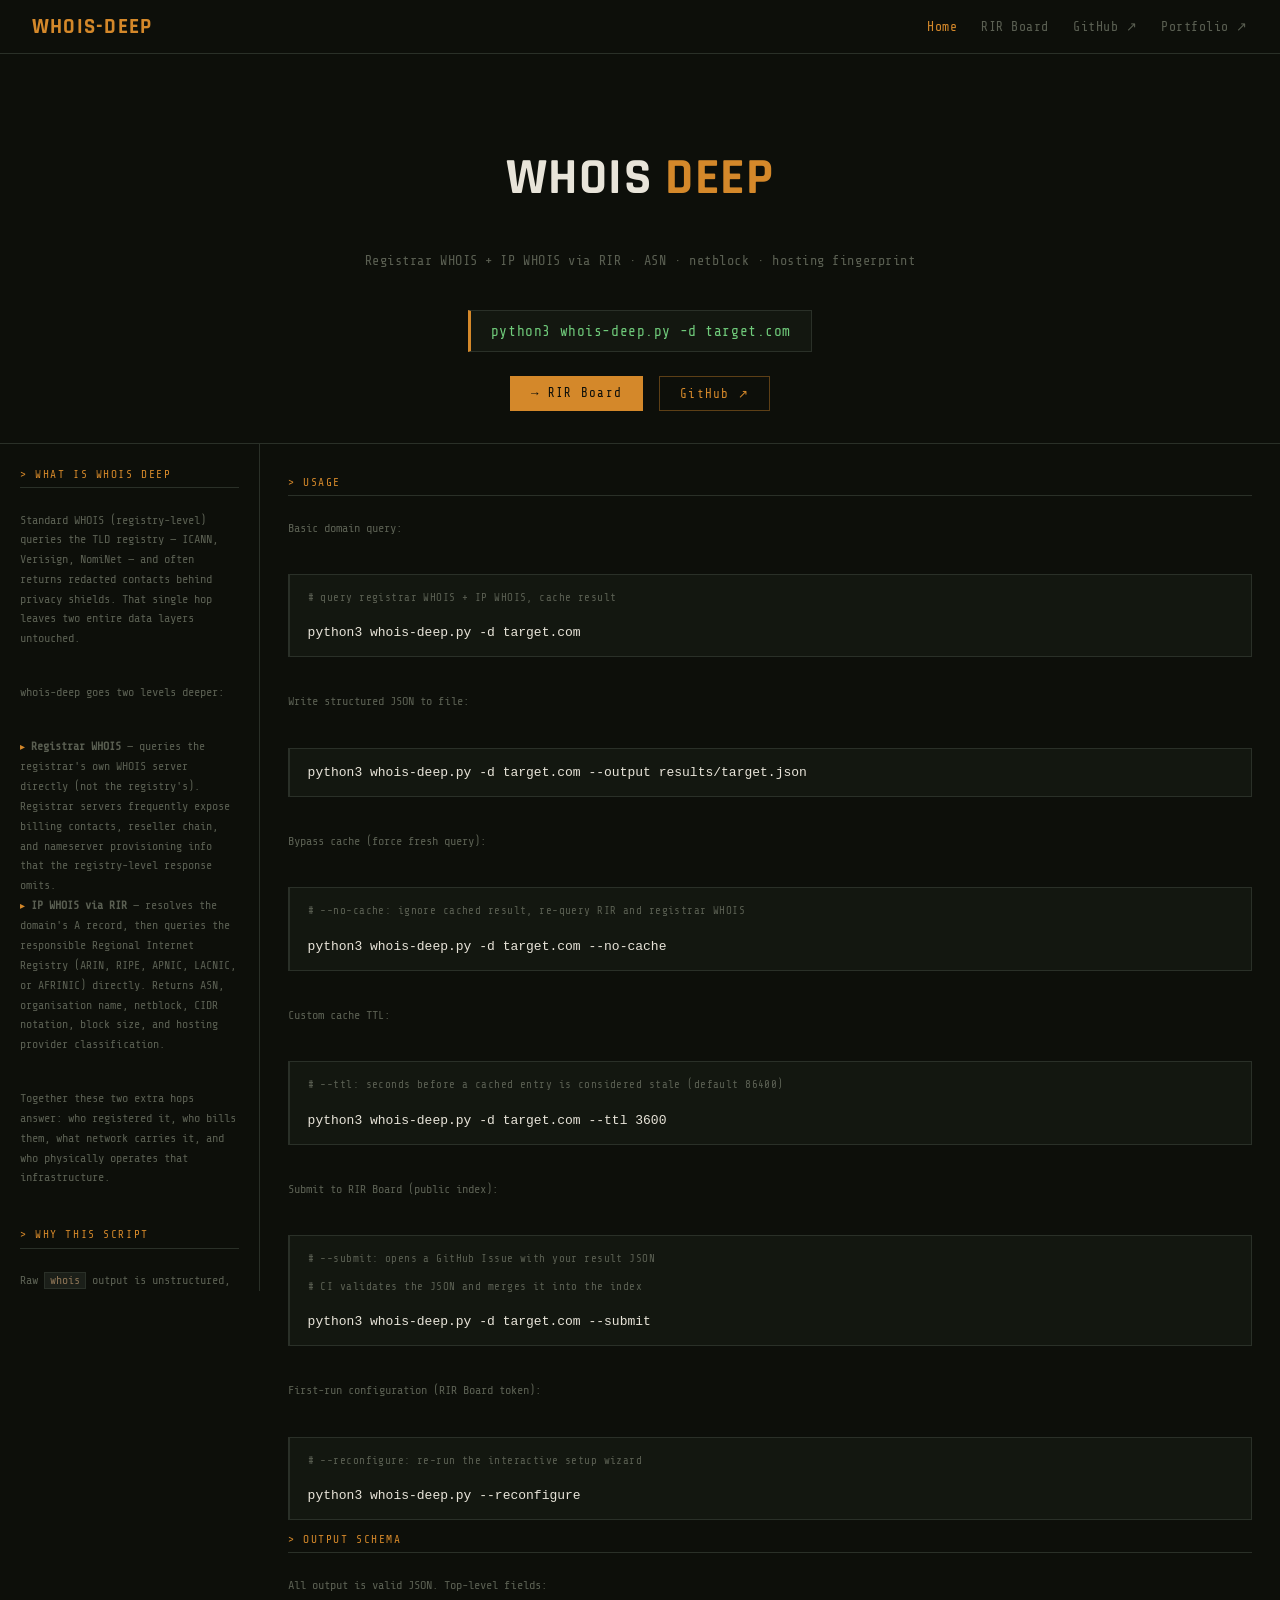
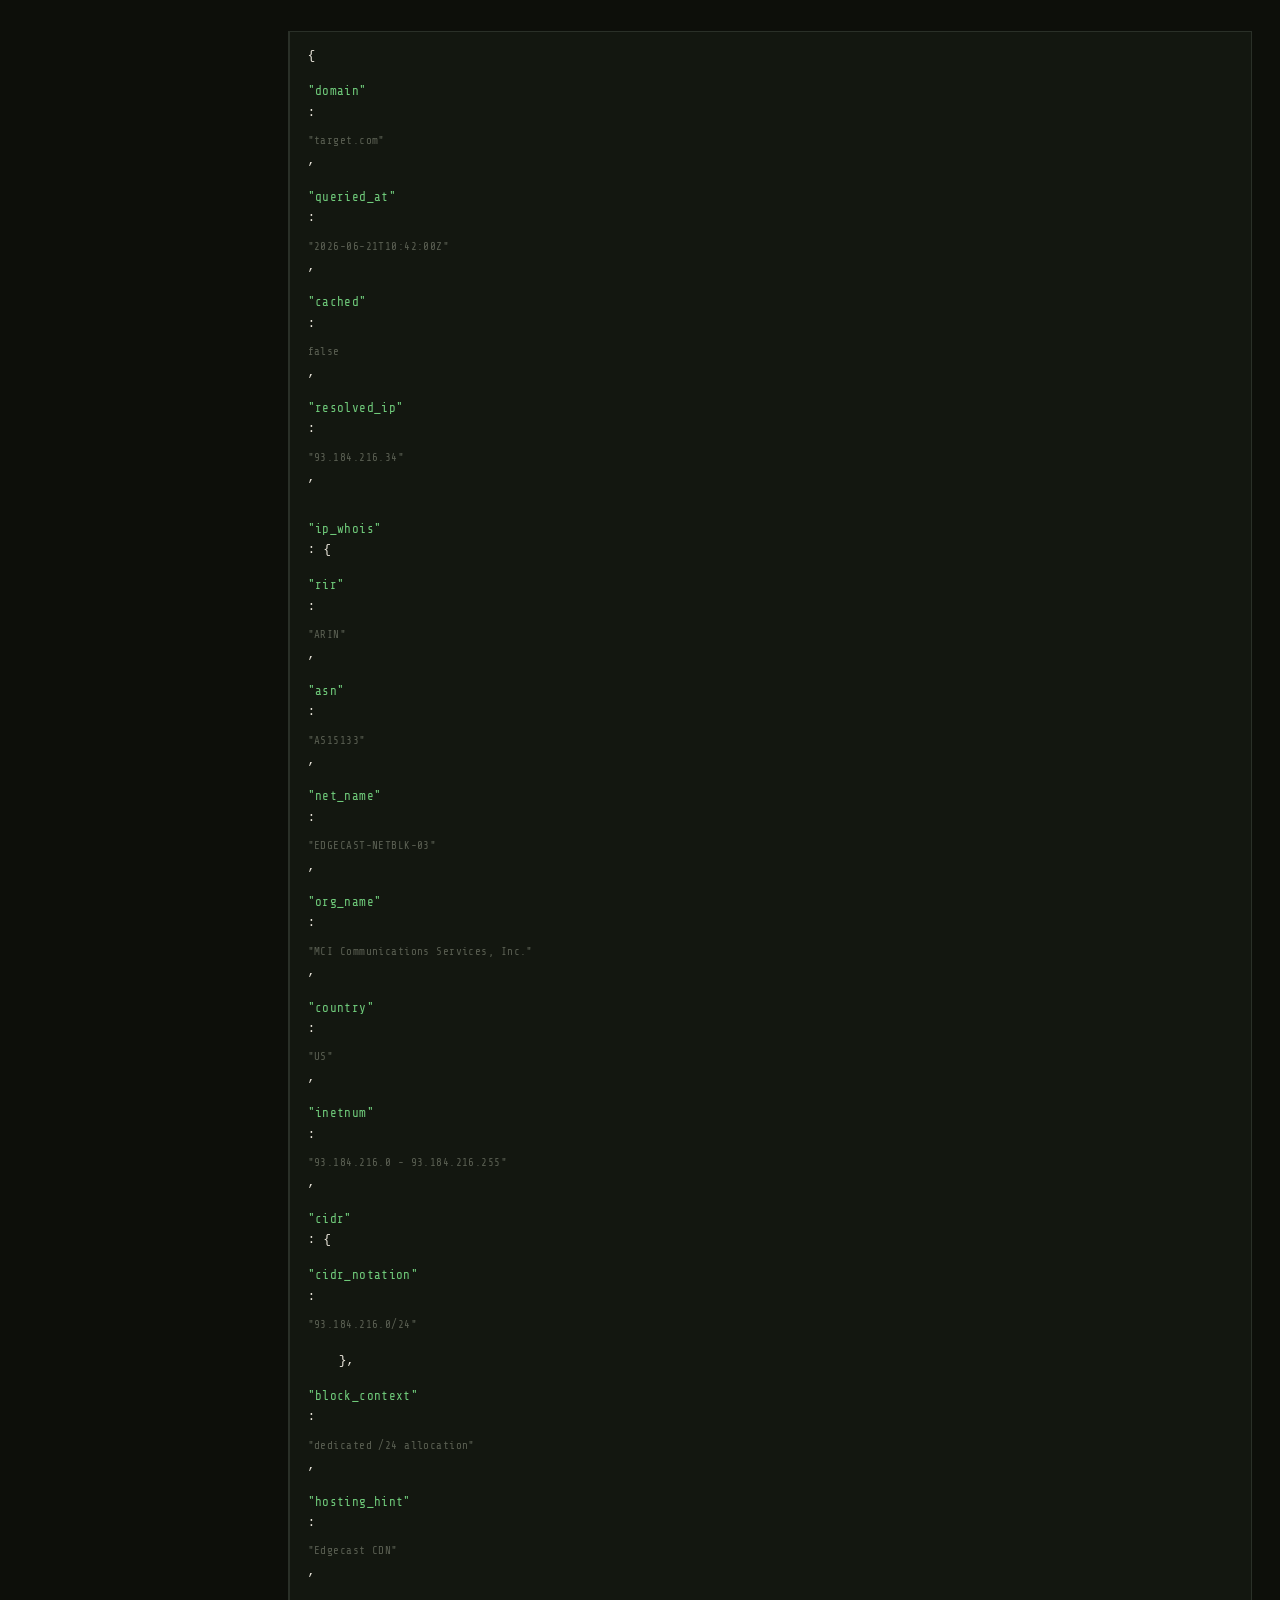
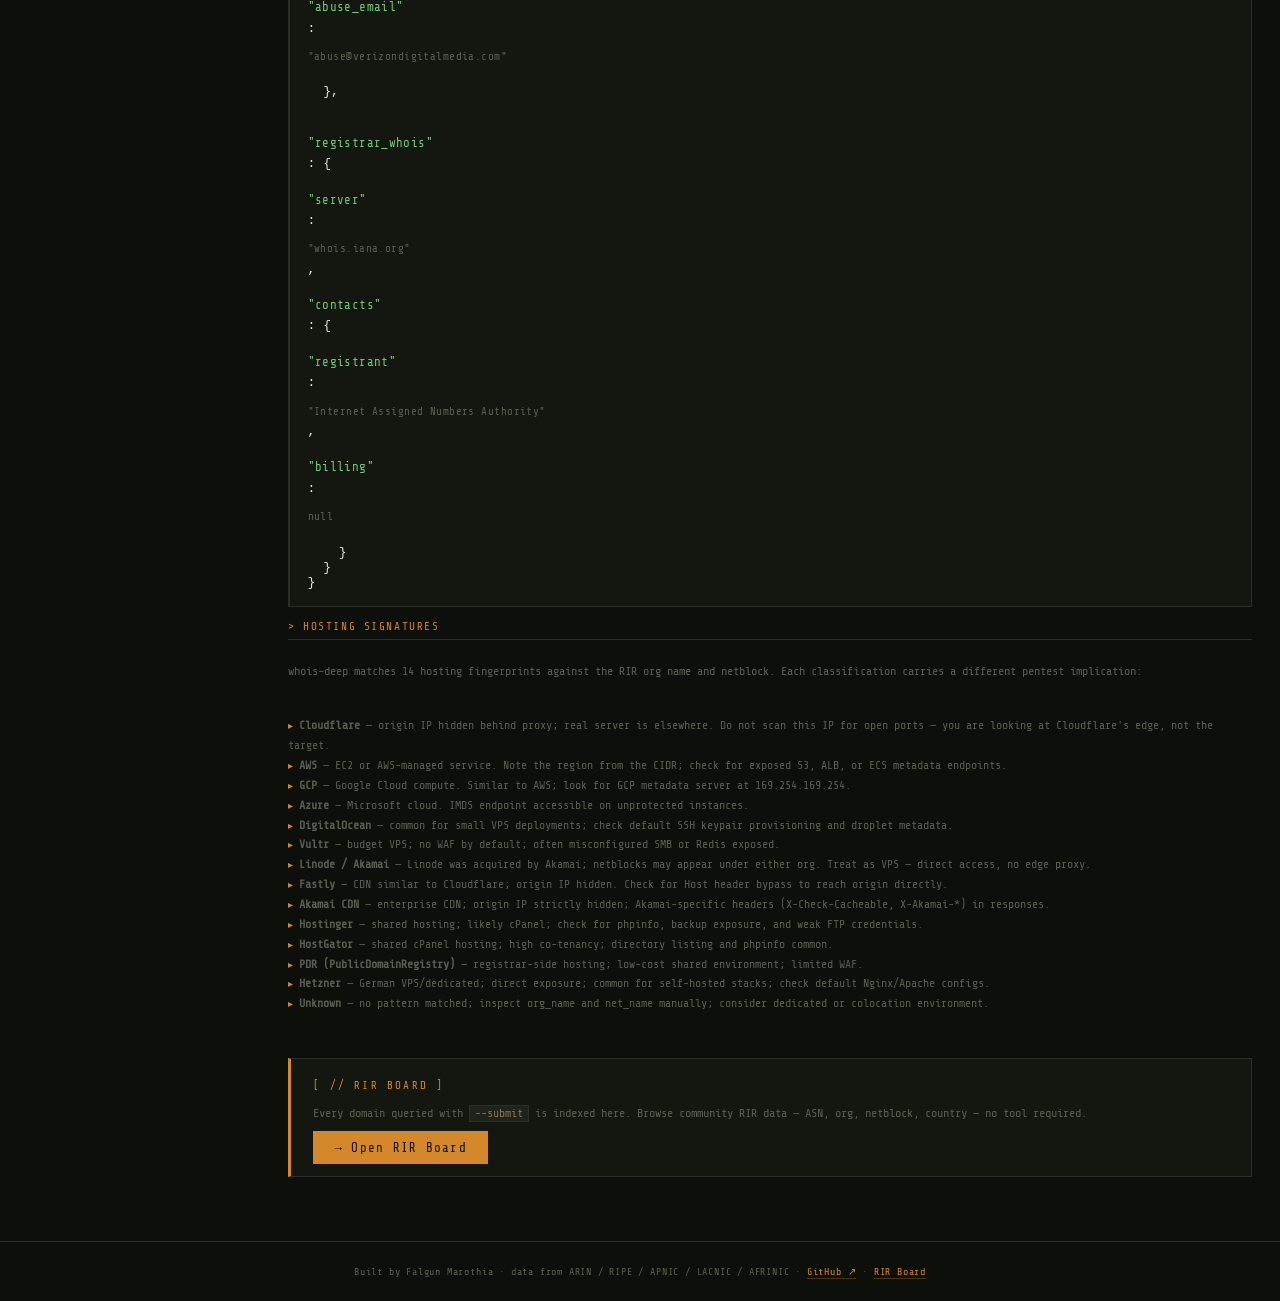
<file: web/index.html>
<!DOCTYPE html>
<html lang="en">
<head>
  <meta charset="UTF-8">
  <meta name="viewport" content="width=device-width, initial-scale=1.0">
  <title>whois-deep — Registrar + RIR WHOIS enrichment</title>
  <link rel="preconnect" href="https://fonts.googleapis.com">
  <link rel="preconnect" href="https://fonts.gstatic.com" crossorigin>
  <link href="https://fonts.googleapis.com/css2?family=Share+Tech+Mono&family=Rajdhani:wght@400;600;700&display=swap" rel="stylesheet">
  <link rel="stylesheet" href="assets/css/style.css">
</head>
<body>

<nav>
  <a class="nav-brand" href="index.html">WHOIS-DEEP</a>
  <div class="nav-links">
    <a href="index.html" class="nav-active">Home</a>
    <a href="rir-board.html">RIR Board</a>
    <a href="https://github.com/fmfalgun/whois-deep" target="_blank" rel="noopener noreferrer">GitHub ↗</a>
    <a href="https://fmfalgun.github.io" target="_blank" rel="noopener noreferrer">Portfolio ↗</a>
  </div>
</nav>

<section class="hero">
  <h1>WHOIS <span>DEEP</span></h1>
  <p>Registrar WHOIS + IP WHOIS via RIR · ASN · netblock · hosting fingerprint</p>
  <div class="install-block">
    <span class="install-cmd">python3 whois-deep.py -d target.com</span>
  </div>
  <div class="hero-cta-row">
    <a class="cta-btn" href="rir-board.html">→ RIR Board</a>
    <a class="cta-ghost" href="https://github.com/fmfalgun/whois-deep" target="_blank" rel="noopener noreferrer">GitHub ↗</a>
  </div>
</section>

<div class="layout">

  <aside class="info-panel">

    <div class="panel-block">
      <div class="panel-heading">&gt; WHAT IS WHOIS DEEP</div>
      <p class="panel-text">
        Standard WHOIS (registry-level) queries the TLD registry — ICANN, Verisign, NomiNet — and often returns redacted contacts behind privacy shields. That single hop leaves two entire data layers untouched.
      </p>
      <p class="panel-text">
        whois-deep goes two levels deeper:
      </p>
      <ul class="panel-list">
        <li><strong>Registrar WHOIS</strong> — queries the registrar's own WHOIS server directly (not the registry's). Registrar servers frequently expose billing contacts, reseller chain, and nameserver provisioning info that the registry-level response omits.</li>
        <li><strong>IP WHOIS via RIR</strong> — resolves the domain's A record, then queries the responsible Regional Internet Registry (ARIN, RIPE, APNIC, LACNIC, or AFRINIC) directly. Returns ASN, organisation name, netblock, CIDR notation, block size, and hosting provider classification.</li>
      </ul>
      <p class="panel-text">
        Together these two extra hops answer: who registered it, who bills them, what network carries it, and who physically operates that infrastructure.
      </p>
    </div>

    <div class="panel-block">
      <div class="panel-heading">&gt; WHY THIS SCRIPT</div>
      <p class="panel-text">
        Raw <span class="inline-code">whois</span> output is unstructured, inconsistent text. Different registrars return different field names, different line endings, and sometimes plain garbage. whois-deep parses both registrar WHOIS and IP WHOIS responses into a consistent schema.
      </p>
      <p class="panel-text">
        Beyond parsing it also:
      </p>
      <ul class="panel-list">
        <li>Classifies the hosting environment — CDN edge node, shared hosting pool, dedicated VPS, cloud hyperscaler, or known CDN provider — based on org name and netblock patterns.</li>
        <li>Calculates actual block size from the inetnum/CIDR so you know if you are looking at a /8 cloud superblock or a /27 dedicated allocation.</li>
        <li>Caches results in a local SQLite database with a configurable TTL (default 24 h) to avoid hammering RIR rate limits on repeat queries.</li>
        <li>Emits structured JSON, making output pipeline-friendly for jq, grep, and downstream scripts.</li>
      </ul>
      <p class="panel-text">
        Pairs with <span class="inline-code">whois-extracter.py</span> (registry-level parsing) for complete three-layer WHOIS coverage.
      </p>
    </div>

    <div class="panel-block">
      <div class="panel-heading">&gt; HOW IT WORKS</div>
      <div class="arch-diagram">
        <div class="arch-box">INPUT: --domain target.com</div>
        <div class="arch-box">↓</div>
        <div class="arch-box">cache.db (24h TTL)</div>
        <div class="arch-box">↓ (stale or --no-cache)</div>
        <div class="arch-box">dig +short A → resolve IP</div>
        <div class="arch-box">↓</div>
        <div class="arch-box">whois &lt;ip&gt; → RIR query</div>
        <div class="arch-box">whois -h &lt;registrar-whois-server&gt; &lt;domain&gt;</div>
        <div class="arch-box">↓</div>
        <div class="arch-box">parse: ASN · netblock · org · contacts</div>
        <div class="arch-box">↓</div>
        <div class="arch-box">JSON output + stdout summary</div>
      </div>
    </div>

  </aside>

  <main class="home-main">

    <div class="panel-block">
      <div class="panel-heading">&gt; USAGE</div>

      <p class="panel-text">Basic domain query:</p>
      <pre class="code-block"><span class="code-comment"># query registrar WHOIS + IP WHOIS, cache result</span>
python3 whois-deep.py -d target.com</pre>

      <p class="panel-text">Write structured JSON to file:</p>
      <pre class="code-block">python3 whois-deep.py -d target.com --output results/target.json</pre>

      <p class="panel-text">Bypass cache (force fresh query):</p>
      <pre class="code-block"><span class="code-comment"># --no-cache: ignore cached result, re-query RIR and registrar WHOIS</span>
python3 whois-deep.py -d target.com --no-cache</pre>

      <p class="panel-text">Custom cache TTL:</p>
      <pre class="code-block"><span class="code-comment"># --ttl: seconds before a cached entry is considered stale (default 86400)</span>
python3 whois-deep.py -d target.com --ttl 3600</pre>

      <p class="panel-text">Submit to RIR Board (public index):</p>
      <pre class="code-block"><span class="code-comment"># --submit: opens a GitHub Issue with your result JSON</span>
<span class="code-comment"># CI validates the JSON and merges it into the index</span>
python3 whois-deep.py -d target.com --submit</pre>

      <p class="panel-text">First-run configuration (RIR Board token):</p>
      <pre class="code-block"><span class="code-comment"># --reconfigure: re-run the interactive setup wizard</span>
python3 whois-deep.py --reconfigure</pre>
    </div>

    <div class="panel-block">
      <div class="panel-heading">&gt; OUTPUT SCHEMA</div>
      <p class="panel-text">All output is valid JSON. Top-level fields:</p>
      <pre class="code-block">{
  <span class="code-pre">"domain"</span>:        <span class="code-comment">"target.com"</span>,
  <span class="code-pre">"queried_at"</span>:    <span class="code-comment">"2026-06-21T10:42:00Z"</span>,
  <span class="code-pre">"cached"</span>:        <span class="code-comment">false</span>,
  <span class="code-pre">"resolved_ip"</span>:   <span class="code-comment">"93.184.216.34"</span>,

  <span class="code-pre">"ip_whois"</span>: {
    <span class="code-pre">"rir"</span>:           <span class="code-comment">"ARIN"</span>,
    <span class="code-pre">"asn"</span>:           <span class="code-comment">"AS15133"</span>,
    <span class="code-pre">"net_name"</span>:      <span class="code-comment">"EDGECAST-NETBLK-03"</span>,
    <span class="code-pre">"org_name"</span>:      <span class="code-comment">"MCI Communications Services, Inc."</span>,
    <span class="code-pre">"country"</span>:       <span class="code-comment">"US"</span>,
    <span class="code-pre">"inetnum"</span>:       <span class="code-comment">"93.184.216.0 - 93.184.216.255"</span>,
    <span class="code-pre">"cidr"</span>: {
      <span class="code-pre">"cidr_notation"</span>: <span class="code-comment">"93.184.216.0/24"</span>
    },
    <span class="code-pre">"block_context"</span>: <span class="code-comment">"dedicated /24 allocation"</span>,
    <span class="code-pre">"hosting_hint"</span>:  <span class="code-comment">"Edgecast CDN"</span>,
    <span class="code-pre">"abuse_email"</span>:   <span class="code-comment">"abuse@verizondigitalmedia.com"</span>
  },

  <span class="code-pre">"registrar_whois"</span>: {
    <span class="code-pre">"server"</span>:        <span class="code-comment">"whois.iana.org"</span>,
    <span class="code-pre">"contacts"</span>: {
      <span class="code-pre">"registrant"</span>:  <span class="code-comment">"Internet Assigned Numbers Authority"</span>,
      <span class="code-pre">"billing"</span>:     <span class="code-comment">null</span>
    }
  }
}</pre>
    </div>

    <div class="panel-block">
      <div class="panel-heading">&gt; HOSTING SIGNATURES</div>
      <p class="panel-text">
        whois-deep matches 14 hosting fingerprints against the RIR org name and netblock. Each classification carries a different pentest implication:
      </p>
      <ul class="panel-list">
        <li><strong>Cloudflare</strong> — origin IP hidden behind proxy; real server is elsewhere. Do not scan this IP for open ports — you are looking at Cloudflare's edge, not the target.</li>
        <li><strong>AWS</strong> — EC2 or AWS-managed service. Note the region from the CIDR; check for exposed S3, ALB, or ECS metadata endpoints.</li>
        <li><strong>GCP</strong> — Google Cloud compute. Similar to AWS; look for GCP metadata server at 169.254.169.254.</li>
        <li><strong>Azure</strong> — Microsoft cloud. IMDS endpoint accessible on unprotected instances.</li>
        <li><strong>DigitalOcean</strong> — common for small VPS deployments; check default SSH keypair provisioning and droplet metadata.</li>
        <li><strong>Vultr</strong> — budget VPS; no WAF by default; often misconfigured SMB or Redis exposed.</li>
        <li><strong>Linode / Akamai</strong> — Linode was acquired by Akamai; netblocks may appear under either org. Treat as VPS — direct access, no edge proxy.</li>
        <li><strong>Fastly</strong> — CDN similar to Cloudflare; origin IP hidden. Check for Host header bypass to reach origin directly.</li>
        <li><strong>Akamai CDN</strong> — enterprise CDN; origin IP strictly hidden; Akamai-specific headers (X-Check-Cacheable, X-Akamai-*) in responses.</li>
        <li><strong>Hostinger</strong> — shared hosting; likely cPanel; check for phpinfo, backup exposure, and weak FTP credentials.</li>
        <li><strong>HostGator</strong> — shared cPanel hosting; high co-tenancy; directory listing and phpinfo common.</li>
        <li><strong>PDR (PublicDomainRegistry)</strong> — registrar-side hosting; low-cost shared environment; limited WAF.</li>
        <li><strong>Hetzner</strong> — German VPS/dedicated; direct exposure; common for self-hosted stacks; check default Nginx/Apache configs.</li>
        <li><strong>Unknown</strong> — no pattern matched; inspect org_name and net_name manually; consider dedicated or colocation environment.</li>
      </ul>
    </div>

    <div class="hof-cta-card">
      <div class="hof-cta-label">[ // RIR BOARD ]</div>
      <p class="hof-cta-desc">
        Every domain queried with <span class="inline-code">--submit</span> is indexed here. Browse community RIR data — ASN, org, netblock, country — no tool required.
      </p>
      <a class="cta-btn" href="rir-board.html">→ Open RIR Board</a>
    </div>

  </main>

</div>

<footer class="site-footer">
  Built by Falgun Marothia &middot; data from ARIN / RIPE / APNIC / LACNIC / AFRINIC &middot;
  <a href="https://github.com/fmfalgun/whois-deep" target="_blank" rel="noopener noreferrer">GitHub ↗</a> &middot;
  <a href="rir-board.html">RIR Board</a>
</footer>

</body>
</html>
</file>
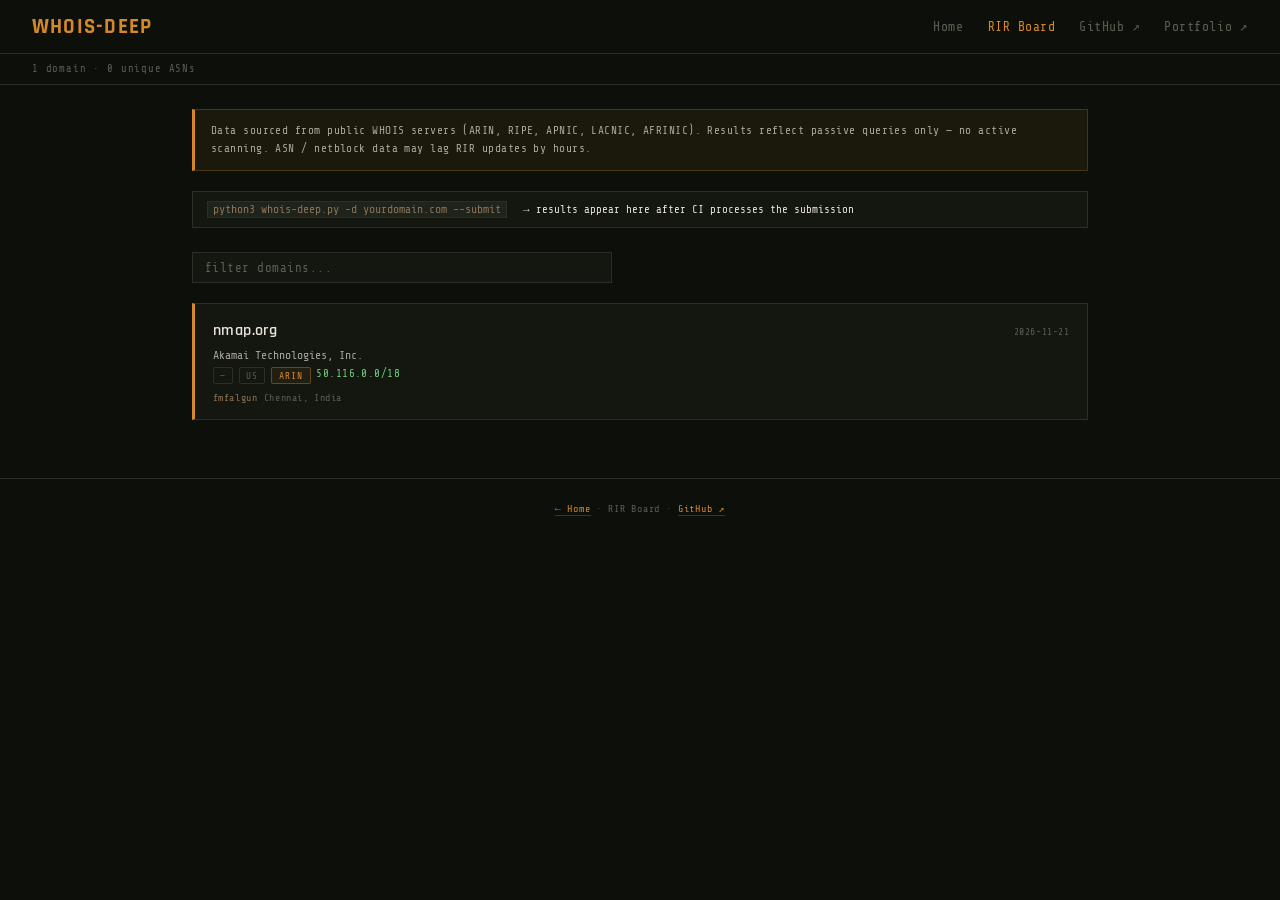
<file: web/domain.html>
<!DOCTYPE html>
<html lang="en">
<head>
  <meta charset="UTF-8">
  <meta name="viewport" content="width=device-width, initial-scale=1.0">
  <title>Domain Detail — whois-deep</title>
  <link rel="preconnect" href="https://fonts.googleapis.com">
  <link rel="preconnect" href="https://fonts.gstatic.com" crossorigin>
  <link href="https://fonts.googleapis.com/css2?family=Share+Tech+Mono&family=Rajdhani:wght@400;600;700&display=swap" rel="stylesheet">
  <link rel="stylesheet" href="assets/css/style.css">
</head>
<body>

<nav>
  <a class="nav-brand" href="index.html">WHOIS-DEEP</a>
  <div class="nav-links">
    <a href="index.html">Home</a>
    <a href="rir-board.html">RIR Board</a>
    <a href="https://github.com/fmfalgun/whois-deep" target="_blank" rel="noopener noreferrer">GitHub ↗</a>
    <a href="https://fmfalgun.github.io" target="_blank" rel="noopener noreferrer">Portfolio ↗</a>
  </div>
</nav>

<div class="domain-header">
  <span class="domain-name-display" id="domain-name-display">—</span>
  <span class="domain-contributor" id="contributor-meta"></span>
</div>

<section id="stats-row" class="stats-row">
  <div class="stat-badge">
    <span class="stat-value" id="val-ip">—</span>
    <span class="stat-label">Resolved IP</span>
  </div>
  <div class="stat-badge">
    <span class="stat-value" id="val-asn">—</span>
    <span class="stat-label">ASN</span>
  </div>
  <div class="stat-badge">
    <span class="stat-value" id="val-rir">—</span>
    <span class="stat-label">RIR</span>
  </div>
  <div class="stat-badge">
    <span class="stat-value" id="val-country">—</span>
    <span class="stat-label">Country</span>
  </div>
</section>

<main>

  <p id="queried-at-line">data as of <span id="queried-at">—</span></p>

  <div class="section" id="section-ip">
    <h2 class="section-title">IP WHOIS</h2>
    <div class="infra-grid" id="ip-whois-grid">
      <div class="infra-row">
        <span class="infra-key">Net Name</span>
        <span class="infra-val" id="ip-net-name">—</span>
      </div>
      <div class="infra-row">
        <span class="infra-key">Org</span>
        <span class="infra-val" id="ip-org">—</span>
      </div>
      <div class="infra-row">
        <span class="infra-key">IP Block</span>
        <span class="infra-val" id="ip-inetnum">—</span>
      </div>
      <div class="infra-row">
        <span class="infra-key">CIDR</span>
        <span class="infra-val" id="ip-cidr">—</span>
      </div>
      <div class="infra-row">
        <span class="infra-key">Block Size</span>
        <span class="infra-val" id="ip-block-size">—</span>
      </div>
      <div class="infra-row">
        <span class="infra-key">Block Context</span>
        <span class="infra-val" id="ip-block-context">—</span>
      </div>
      <div class="infra-row">
        <span class="infra-key">Hosting</span>
        <span class="infra-val" id="ip-hosting">—</span>
      </div>
      <div class="infra-row">
        <span class="infra-key">Abuse Email</span>
        <span class="infra-val" id="ip-abuse">—</span>
      </div>
    </div>
  </div>

  <div class="section" id="section-registrar">
    <h2 class="section-title">Registrar WHOIS</h2>
    <div class="infra-grid" id="registrar-grid">
      <div class="infra-row">
        <span class="infra-key">Server</span>
        <span class="infra-val" id="reg-server">—</span>
      </div>
      <div class="infra-row">
        <span class="infra-key">Registrant Org</span>
        <span class="infra-val" id="reg-registrant">—</span>
      </div>
      <div class="infra-row">
        <span class="infra-key">Billing Email</span>
        <span class="infra-val" id="reg-billing">—</span>
      </div>
      <div class="infra-row">
        <span class="infra-key">Reseller</span>
        <span class="infra-val" id="reg-reseller">—</span>
      </div>
    </div>
  </div>

  <div class="section" id="section-pivots">
    <h2 class="section-title">Pivots</h2>
    <div id="pivot-list" class="entry-list"></div>
  </div>

  <div id="error-box" style="display:none"><span id="error-message"></span></div>

</main>

<footer class="site-footer">
  <a href="rir-board.html">← RIR Board</a> &middot; whois-deep &middot;
  <a href="https://github.com/fmfalgun/whois-deep" target="_blank" rel="noopener noreferrer">GitHub ↗</a>
</footer>

<script src="assets/js/domain.js"></script>
</body>
</html>
</file>
<file: web/assets/css/style.css>
/* whois-extracter — tactical dark (FM//SEC palette) */

:root {
  --black:  #0D0F0A;
  --card:   #131710;
  --border: #2A3028;
  --cream:  #E8E4D9;
  --dim:    #5A5F52;
  --amber:  #D4882A;
  --khaki:  #8B7355;
  --green:  #6FCA7A;
  --blue:   #7AA8CA;
  --red:    #CC3333;
  --font-mono: 'Share Tech Mono', 'Courier New', monospace;
  --font-display: 'Rajdhani', sans-serif;
}

* { box-sizing: border-box; }

body {
  background-color: var(--black);
  font-family: var(--font-mono);
  color: var(--cream);
  margin: 0;
}

/* ── Header ─────────────────────────────────────────────────────────── */

header {
  background-color: var(--card);
  padding: 14px 24px;
  border-bottom: 1px solid var(--border);
  display: flex;
  align-items: center;
  justify-content: space-between;
}

/* ── Outer layout (stats live outside <main>) ───────────────────────── */

#stats-row {
  max-width: 960px;
  margin: 2rem auto 0;
  padding: 0 2rem;
}

main {
  max-width: 960px;
  margin: 0 auto;
  padding: 1.5rem 2rem 3rem;
}

/* ── Stats row ──────────────────────────────────────────────────────── */

.stats-row {
  display: flex;
  gap: 1rem;
  flex-wrap: wrap;
  margin-bottom: 0;
}

.stat-badge {
  background-color: var(--card);
  border: 1px solid var(--border);
  border-top: 2px solid var(--amber);
  padding: .9rem 1.4rem;
  text-align: center;
  flex: 1;
  min-width: 120px;
}

.stat-value {
  font-family: var(--font-display);
  font-size: 2rem;
  font-weight: 700;
  color: var(--amber);
  display: block;
  letter-spacing: .04em;
}

.stat-label {
  font-family: var(--font-mono);
  font-size: .6rem;
  letter-spacing: .15em;
  text-transform: uppercase;
  color: var(--dim);
  display: block;
  margin-top: .25rem;
}

/* ── Queried-at metadata line ───────────────────────────────────────── */

#queried-at-line {
  font-size: .62rem;
  letter-spacing: .08em;
  color: var(--dim);
  margin: 1.25rem 0 2rem;
}

#queried-at-line span { color: var(--khaki); }

/* ── Sections ───────────────────────────────────────────────────────── */

.section {
  margin-bottom: 2.5rem;
}

.section-title {
  font-family: var(--font-mono);
  font-size: .68rem;
  font-weight: normal;
  letter-spacing: .2em;
  color: var(--khaki);
  margin-bottom: .8rem;
  padding-bottom: .5rem;
  border-bottom: 1px solid var(--border);
  text-transform: uppercase;
}

.section-title.direct   { color: var(--green); }
.section-title.wildcard { color: var(--blue); }
.section-title.leak     { color: var(--red); }

.section-note {
  font-size: .63rem;
  letter-spacing: .06em;
  color: var(--dim);
  margin-bottom: .8rem;
  font-style: italic;
}

.section-tooltip {
  cursor: help;
  opacity: .55;
  font-style: normal;
}

/* ── Entry list ─────────────────────────────────────────────────────── */

.entry-list {
  border-left: 2px solid var(--border);
  padding-left: 1rem;
}

.entry {
  display: flex;
  align-items: center;
  gap: 12px;
  padding: .5rem 0;
  border-bottom: 1px solid rgba(42,48,40,.5);
}

.entry:last-child { border-bottom: none; }

.entry-name {
  flex: 1;
  color: var(--cream);
  font-size: .82rem;
  letter-spacing: .02em;
}

.entry-issuer {
  color: var(--dim);
  font-size: .7rem;
  min-width: 140px;
}

.entry-dates {
  color: var(--dim);
  font-size: .67rem;
  min-width: 180px;
}

.entry-link {
  font-size: .63rem;
  letter-spacing: .08em;
  color: var(--amber);
  text-decoration: none;
  border-bottom: 1px solid rgba(212,136,42,.35);
  padding-bottom: 1px;
  transition: border-color .2s;
}

.entry-link:hover { border-color: var(--amber); }

.empty {
  color: var(--dim);
  font-size: .75rem;
  font-style: italic;
}

/* ── Error box ──────────────────────────────────────────────────────── */

#error-box {
  display: none;
  border: 1px solid var(--red);
  border-left: 3px solid var(--red);
  background: rgba(204,51,51,.06);
  color: var(--red);
  font-size: .75rem;
  padding: .75rem 1rem;
  margin: 1.5rem 2rem;
}

/* ── Footer ─────────────────────────────────────────────────────────── */

footer {
  font-family: var(--font-mono);
  font-size: .63rem;
  letter-spacing: .08em;
  color: var(--dim);
  text-align: center;
  padding: 1.5rem 2rem;
  border-top: 1px solid var(--border);
}

.footer-sep { margin: 0 .5rem; opacity: .4; }

footer a {
  color: var(--amber);
  text-decoration: none;
  border-bottom: 1px solid rgba(212,136,42,.3);
  padding-bottom: 1px;
  transition: border-color .2s;
}

footer a:hover { border-color: var(--amber); }

/* ── Nav (consistent across all pages — matches portfolio) ──────────── */

nav {
  display: flex;
  align-items: center;
  justify-content: space-between;
  padding: .85rem 2rem;
  border-bottom: 1px solid var(--border);
  background: var(--black);
  position: sticky;
  top: 0;
  z-index: 100;
}

.nav-brand {
  font-family: var(--font-display);
  font-size: 1.3rem;
  font-weight: 700;
  color: var(--amber);
  letter-spacing: .06em;
  text-decoration: none;
}

.nav-links { display: flex; gap: 1.5rem; }

.nav-links a {
  color: var(--dim);
  text-decoration: none;
  font-family: var(--font-mono);
  font-size: .82rem;
  letter-spacing: .04em;
  transition: color .2s;
}

.nav-links a:hover { color: var(--amber); }
.nav-active { color: var(--amber) !important; pointer-events: none; }

/* ── Hero (home page) ───────────────────────────────────────────────── */

.hero {
  padding: 3rem 2rem 2rem;
  text-align: center;
  border-bottom: 1px solid var(--border);
}

.hero h1 {
  font-family: var(--font-display);
  font-size: clamp(2rem, 5vw, 3.2rem);
  font-weight: 700;
  color: var(--cream);
  letter-spacing: .03em;
}

.hero h1 span { color: var(--amber); }

.hero > p {
  color: var(--dim);
  font-family: var(--font-mono);
  font-size: .85rem;
  margin-top: .6rem;
  letter-spacing: .04em;
}

.install-block {
  margin: 1.75rem auto 0;
  display: inline-block;
  background: var(--card);
  border: 1px solid var(--border);
  border-left: 3px solid var(--amber);
  padding: .7rem 1.25rem;
}

.install-cmd {
  font-family: var(--font-mono);
  font-size: .9rem;
  color: var(--green);
  letter-spacing: .04em;
}

.hero-cta-row {
  display: flex;
  justify-content: center;
  gap: 1rem;
  margin-top: 1.5rem;
  flex-wrap: wrap;
}

.cta-btn {
  font-family: var(--font-mono);
  font-size: .78rem;
  letter-spacing: .1em;
  color: var(--black);
  background: var(--amber);
  padding: .55rem 1.25rem;
  text-decoration: none;
  border: 1px solid var(--amber);
  transition: opacity .2s;
}
.cta-btn:hover { opacity: .85; color: var(--black); }

.cta-ghost {
  font-family: var(--font-mono);
  font-size: .78rem;
  letter-spacing: .1em;
  color: var(--amber);
  border: 1px solid rgba(212,136,42,.4);
  padding: .55rem 1.25rem;
  text-decoration: none;
  transition: border-color .2s;
}
.cta-ghost:hover { border-color: var(--amber); color: var(--amber); }

/* ── Two-column layout (home page) ─────────────────────────────────── */

.layout {
  display: grid;
  grid-template-columns: 260px 1fr;
  max-width: 1280px;
  margin: 0 auto;
  align-items: start;
}

.layout main {
  max-width: none;
  margin: 0;
  padding: 2rem 1.75rem 4rem;
  min-width: 0;
}

/* ── Info panel (sticky left sidebar) ──────────────────────────────── */

.info-panel {
  position: sticky;
  top: 53px;
  height: calc(100vh - 53px);
  overflow-y: auto;
  overflow-x: hidden;
  border-right: 1px solid var(--border);
  padding: 1.5rem 1.25rem;
  display: flex;
  flex-direction: column;
  gap: 1.75rem;
  scrollbar-width: thin;
  scrollbar-color: var(--border) transparent;
}
.info-panel::-webkit-scrollbar { width: 4px; }
.info-panel::-webkit-scrollbar-thumb { background: var(--border); }

.panel-block {
  display: flex;
  flex-direction: column;
  gap: .65rem;
}

.panel-heading {
  font-family: var(--font-mono);
  font-size: .7rem;
  color: var(--amber);
  letter-spacing: .14em;
  text-transform: uppercase;
  padding-bottom: .4rem;
  border-bottom: 1px solid var(--border);
}

.panel-text {
  font-family: var(--font-mono);
  font-size: .75rem;
  color: var(--dim);
  line-height: 1.65;
}

.panel-text .hl { color: var(--cream); }
.panel-text .inline-code,
.inline-code {
  font-family: var(--font-mono);
  font-size: .72rem;
  background: rgba(42,48,40,.5);
  color: var(--khaki);
  padding: .05rem .3rem;
  border: 1px solid var(--border);
}

.panel-list {
  font-family: var(--font-mono);
  font-size: .73rem;
  color: var(--dim);
  line-height: 1.7;
  list-style: none;
  padding: 0;
}

.panel-list li::before {
  content: '▸ ';
  color: var(--amber);
  font-size: .65rem;
}

/* ── Arch diagram ───────────────────────────────────────────────────── */

.arch-diagram {
  display: flex;
  flex-direction: column;
  align-items: center;
  gap: .28rem;
  font-family: var(--font-mono);
  font-size: .7rem;
}

.arch-box {
  width: 100%;
  background: rgba(42,48,40,.4);
  border: 1px solid var(--border);
  padding: .4rem .6rem;
  color: var(--cream);
  text-align: center;
  font-size: .68rem;
  letter-spacing: .05em;
  display: flex;
  flex-direction: column;
  gap: .1rem;
}

.arch-sub  { color: var(--dim); font-size: .6rem; }
.input-box  { border-color: var(--amber); color: var(--amber); }
.output-box { border-color: var(--blue);  color: var(--blue);  font-size: .62rem; }
.engine-box { border-color: var(--border); }
.arch-arrow { color: var(--dim); font-size: .8rem; line-height: 1; }

.arch-cache {
  width: 100%;
  border: 1px dashed var(--border);
  padding: .35rem .6rem;
  text-align: center;
}
.cache-label { color: var(--amber); font-size: .65rem; letter-spacing: .06em; }
.cache-sub   { color: var(--dim);   font-size: .58rem; margin-top: .1rem; line-height: 1.4; }

/* ── Code blocks (home page right panel) ───────────────────────────── */

.home-panel {
  margin-bottom: 2.5rem;
}

.code-block {
  background: var(--card);
  border: 1px solid var(--border);
  border-left: 2px solid var(--border);
  padding: 1rem 1.1rem;
  display: flex;
  flex-direction: column;
  gap: .4rem;
}

.code-comment {
  font-family: var(--font-mono);
  font-size: .68rem;
  color: var(--dim);
  letter-spacing: .04em;
  margin-top: .5rem;
}
.code-comment:first-child { margin-top: 0; }

.code-pre {
  font-family: var(--font-mono);
  font-size: .78rem;
  color: var(--green);
  letter-spacing: .03em;
  white-space: pre;
  overflow-x: auto;
  margin: 0;
}

.schema-note {
  margin-top: .75rem;
}

/* ── Colour helpers (used in text) ─────────────────────────────────── */

.direct-hl   { color: var(--green); }
.wildcard-hl { color: var(--blue); }
.leak-hl     { color: var(--red); }

/* ── Hall-of-fame CTA card (home page) ─────────────────────────────── */

.hof-cta-card {
  background: var(--card);
  border: 1px solid var(--border);
  border-left: 3px solid var(--amber);
  padding: 1.25rem 1.4rem;
  margin-top: 2rem;
}

.hof-cta-label {
  font-family: var(--font-mono);
  font-size: .68rem;
  letter-spacing: .2em;
  color: var(--amber);
  margin-bottom: .7rem;
}

.hof-cta-desc {
  font-family: var(--font-mono);
  font-size: .75rem;
  color: var(--dim);
  line-height: 1.6;
  margin-bottom: .9rem;
}

/* ── Sub-header (reused as .domain-header label bar) ───────────────── */

.hof-subheader {
  border-bottom: 1px solid var(--border);
  padding: .55rem 2rem;
  font-family: var(--font-mono);
  font-size: .65rem;
  letter-spacing: .08em;
  color: var(--dim);
}

/* ── Domain detail — header row below nav ───────────────────────────── */

.domain-header {
  max-width: 960px;
  margin: 0 auto;
  padding: .75rem 2rem;
  border-bottom: 1px solid var(--border);
  display: flex;
  align-items: baseline;
  gap: 1.5rem;
}

.domain-name-display {
  font-family: var(--font-display);
  font-size: 1.25rem;
  font-weight: 700;
  color: var(--cream);
  letter-spacing: .04em;
}

.domain-contributor {
  font-family: var(--font-mono);
  font-size: .65rem;
  letter-spacing: .08em;
  color: var(--khaki);
}

/* ── Site footer (home / hof / domain pages) ────────────────────────── */

.site-footer {
  font-family: var(--font-mono);
  font-size: .63rem;
  letter-spacing: .08em;
  color: var(--dim);
  text-align: center;
  padding: 1.5rem 2rem;
  border-top: 1px solid var(--border);
}

.site-footer a {
  color: var(--amber);
  text-decoration: none;
  border-bottom: 1px solid rgba(212,136,42,.3);
  padding-bottom: 1px;
  transition: border-color .2s;
}
.site-footer a:hover { border-color: var(--amber); }

/* ── Responsive — nav + layout ──────────────────────────────────────── */

@media (max-width: 900px) {
  .layout {
    grid-template-columns: 1fr;
  }

  .info-panel {
    position: static;
    height: auto;
    border-right: none;
    border-bottom: 1px solid var(--border);
  }

  .layout main { padding: 1.5rem 1.25rem 3rem; }
}

@media (max-width: 600px) {
  nav { padding: .75rem 1rem; }
  .nav-brand { font-size: 1.1rem; }
  .nav-links { gap: .9rem; }
  .nav-links a { font-size: .72rem; }
  .hero { padding: 2rem 1rem 1.5rem; }
  .hero-cta-row { flex-direction: column; align-items: center; }
  .hof-subheader { padding: .5rem 1rem; }
  .domain-header { padding: .6rem 1rem; }
}

/* ── Back link (domain detail page — legacy, nav replaces it) ────────── */

#back-link {
  font-family: var(--font-mono);
  font-size: .62rem;
  letter-spacing: .12em;
  color: var(--amber);
  text-decoration: none;
  border-bottom: 1px solid rgba(212,136,42,.3);
  padding-bottom: 1px;
  transition: border-color .2s;
  white-space: nowrap;
}
#back-link:hover { border-color: var(--amber); color: var(--amber); }

#contributor-meta {
  font-family: var(--font-mono);
  font-size: .62rem;
  letter-spacing: .08em;
  color: var(--khaki);
}

/* ── Global links ───────────────────────────────────────────────────── */

a { color: var(--amber); text-decoration: none; }
a:hover { color: var(--cream); }

/* ── Responsive ─────────────────────────────────────────────────────── */

@media (max-width: 600px) {
  #stats-row,
  main { padding-left: 1rem; padding-right: 1rem; }

  .stat-badge { min-width: calc(50% - .5rem); }

  .entry {
    flex-direction: column;
    align-items: flex-start;
    gap: .25rem;
  }

  .entry-issuer,
  .entry-dates { min-width: unset; }
}

/* ══════════════════════════════════════════════════════════════════════
   WHOIS-EXTRACTER SPECIFIC ADDITIONS
   ══════════════════════════════════════════════════════════════════════ */

/* ── Risk level colours ─────────────────────────────────────────────── */

.risk-HIGH   { color: var(--red); }
.risk-MEDIUM { color: var(--amber); }
.risk-LOW    { color: var(--blue); }
.risk-INFO   { color: var(--green); }

.risk-badge {
  font-family: var(--font-mono);
  font-size: .62rem;
  letter-spacing: .12em;
  padding: .15rem .45rem;
  border: 1px solid;
  border-radius: 2px;
  white-space: nowrap;
}
.risk-badge.risk-HIGH   { border-color: rgba(204,51,51,.4);   background: rgba(204,51,51,.08); }
.risk-badge.risk-MEDIUM { border-color: rgba(212,136,42,.4);  background: rgba(212,136,42,.08); }
.risk-badge.risk-LOW    { border-color: rgba(122,168,202,.4); background: rgba(122,168,202,.08); }
.risk-badge.risk-INFO   { border-color: rgba(111,202,122,.4); background: rgba(111,202,122,.08); }

/* ── Signal rows ────────────────────────────────────────────────────── */

.signal-row {
  display: flex;
  align-items: baseline;
  gap: .75rem;
  padding: .55rem 0;
  border-bottom: 1px solid rgba(42,48,40,.5);
  font-family: var(--font-mono);
  font-size: .78rem;
}
.signal-row:last-child { border-bottom: none; }

.signal-level {
  font-size: .6rem;
  letter-spacing: .12em;
  min-width: 64px;
  white-space: nowrap;
}

.signal-field {
  color: var(--khaki);
  font-size: .7rem;
  letter-spacing: .06em;
  min-width: 80px;
  white-space: nowrap;
}

.signal-detail {
  color: rgba(232,228,217,.7);
  font-size: .75rem;
  line-height: 1.5;
  flex: 1;
}

/* ── Infra key-value grid ───────────────────────────────────────────── */

.infra-grid {
  display: flex;
  flex-direction: column;
  gap: 0;
  border-left: 2px solid var(--border);
  padding-left: 1rem;
}

.infra-row {
  display: flex;
  gap: 1.5rem;
  align-items: baseline;
  padding: .4rem 0;
  border-bottom: 1px solid rgba(42,48,40,.4);
  font-family: var(--font-mono);
}
.infra-row:last-child { border-bottom: none; }

.infra-key {
  font-size: .62rem;
  letter-spacing: .1em;
  color: var(--dim);
  min-width: 120px;
  flex-shrink: 0;
  text-transform: uppercase;
}

.infra-val {
  font-size: .78rem;
  color: var(--cream);
  line-height: 1.4;
  word-break: break-all;
}

.infra-val.empty { color: var(--dim); font-style: italic; }

/* ── stat-value colour override when it holds a risk level ─────────── */

#val-risk-level.risk-HIGH   { color: var(--red); }
#val-risk-level.risk-MEDIUM { color: var(--amber); }
#val-risk-level.risk-LOW    { color: var(--blue); }
#val-risk-level.risk-INFO   { color: var(--green); }

/* ── Risk Board — Disclaimer ────────────────────────────────────────── */

#rb-disclaimer {
  background: rgba(212,136,42,.07);
  border: 1px solid rgba(212,136,42,.25);
  border-left: 3px solid var(--amber);
  padding: .75rem 1rem;
  font-size: .7rem;
  letter-spacing: .04em;
  color: rgba(232,228,217,.7);
  margin-bottom: 1.25rem;
  line-height: 1.6;
}
#rb-disclaimer .disclaimer-icon { color: var(--amber); margin-right: .4rem; }
#rb-disclaimer strong { color: var(--cream); }

/* ── Risk Board — How to add ────────────────────────────────────────── */

#rb-howto {
  display: flex;
  align-items: center;
  gap: 1rem;
  flex-wrap: wrap;
  margin-bottom: 1.5rem;
  padding: .6rem .9rem;
  background: var(--card);
  border: 1px solid var(--border);
  font-size: .68rem;
}

/* ── Risk Board — Stats subheader ───────────────────────────────────── */

#rb-stats {
  font-family: var(--font-mono);
  font-size: .65rem;
  letter-spacing: .08em;
  color: var(--dim);
}

/* ── Risk Board — Level section heading ─────────────────────────────── */

.rb-level-heading {
  font-family: var(--font-mono);
  font-size: .68rem;
  letter-spacing: .2em;
  text-transform: uppercase;
  padding: .5rem 0 .4rem;
  margin: 1.5rem 0 .75rem;
  border-bottom: 1px solid var(--border);
}
.rb-level-heading.risk-HIGH   { color: var(--red); }
.rb-level-heading.risk-MEDIUM { color: var(--amber); }
.rb-level-heading.risk-LOW    { color: var(--blue); }
.rb-level-heading.risk-INFO   { color: var(--green); }

/* ── Risk Board — Domain cards ──────────────────────────────────────── */

.domain-card {
  background: var(--card);
  border: 1px solid var(--border);
  border-left: 3px solid var(--amber);
  padding: 1rem 1.1rem;
  cursor: pointer;
  transition: border-left-color .2s, background .2s;
  margin-bottom: .6rem;
}
.domain-card:hover { background: #161A12; border-left-color: var(--cream); }

.card-header-row {
  display: flex;
  justify-content: space-between;
  align-items: baseline;
  margin-bottom: .5rem;
}
.card-domain {
  font-family: var(--font-display);
  font-size: 1rem;
  font-weight: 600;
  color: var(--cream);
  letter-spacing: .03em;
  word-break: break-all;
}
.card-date {
  font-family: var(--font-mono);
  font-size: .6rem;
  letter-spacing: .06em;
  color: var(--dim);
  white-space: nowrap;
  margin-left: .5rem;
}
.card-stats {
  display: flex;
  flex-wrap: wrap;
  gap: .35rem;
  margin-bottom: .5rem;
}
.card-stat {
  font-family: var(--font-mono);
  font-size: .58rem;
  letter-spacing: .08em;
  color: var(--dim);
  border: 1px solid var(--border);
  padding: .15rem .4rem;
  border-radius: 2px;
}

/* risk chip on card — coloured border matching risk level */
.risk-chip.risk-HIGH   { color: var(--red);   border-color: rgba(204,51,51,.4); }
.risk-chip.risk-MEDIUM { color: var(--amber);  border-color: rgba(212,136,42,.4); }
.risk-chip.risk-LOW    { color: var(--blue);   border-color: rgba(122,168,202,.4); }
.risk-chip.risk-INFO   { color: var(--green);  border-color: rgba(111,202,122,.4); }

.card-contributor {
  font-family: var(--font-mono);
  font-size: .62rem;
  letter-spacing: .06em;
  color: var(--dim);
}
.card-name { color: var(--khaki); margin-right: .4rem; }

/* ── Risk Board — Responsive ────────────────────────────────────────── */

@media (max-width: 600px) {
  #rb-howto { flex-direction: column; align-items: flex-start; gap: .5rem; }
  #search-input { max-width: 100%; }
}

/* ══ WHOIS-DEEP SPECIFIC ADDITIONS ══ */

/* ── RIR badge system ───────────────────────────────────────────────── */

.rir-badge {
  font-family: var(--font-mono);
  font-size: .6rem;
  letter-spacing: .1em;
  padding: .15rem .45rem;
  border: 1px solid;
  border-radius: 2px;
  white-space: nowrap;
  text-transform: uppercase;
}
.rir-ARIN    { color: var(--amber); border-color: rgba(212,136,42,.4);  background: rgba(212,136,42,.07); }
.rir-RIPE    { color: var(--blue);  border-color: rgba(122,168,202,.4); background: rgba(122,168,202,.07); }
.rir-APNIC   { color: var(--green); border-color: rgba(111,202,122,.4); background: rgba(111,202,122,.07); }
.rir-LACNIC  { color: var(--khaki); border-color: rgba(139,115,85,.4);  background: rgba(139,115,85,.07); }
.rir-AFRINIC { color: var(--red);   border-color: rgba(204,51,51,.4);   background: rgba(204,51,51,.07); }
.rir-UNKNOWN { color: var(--dim);   border-color: rgba(90,95,82,.4);    background: transparent; }

/* ── Pivot list ─────────────────────────────────────────────────────── */

.pivot-item {
  font-family: var(--font-mono);
  font-size: .72rem;
  color: var(--dim);
  padding: .4rem 0;
  border-bottom: 1px solid rgba(42,48,40,.5);
  letter-spacing: .02em;
}
.pivot-item:last-child { border-bottom: none; }
.pivot-cmd { color: var(--green); }
.pivot-comment { color: var(--khaki); }

/* ── RIR Board search row ───────────────────────────────────────────── */

#search-row {
  margin-bottom: 1.25rem;
}
#search-input {
  width: 100%;
  max-width: 420px;
  background: var(--card);
  border: 1px solid var(--border);
  color: var(--cream);
  font-family: var(--font-mono);
  font-size: .78rem;
  padding: .45rem .75rem;
  outline: none;
  letter-spacing: .04em;
  transition: border-color .2s;
}
#search-input:focus { border-color: var(--amber); }
#search-input::placeholder { color: var(--dim); }

/* ── RIR Board domain card extras ───────────────────────────────────── */

.card-netblock {
  font-family: var(--font-mono);
  font-size: .68rem;
  color: var(--green);
  letter-spacing: .04em;
}
.card-org {
  font-family: var(--font-mono);
  font-size: .72rem;
  color: rgba(232,228,217,.7);
  margin-bottom: .35rem;
  overflow: hidden;
  text-overflow: ellipsis;
  white-space: nowrap;
}
</file>
